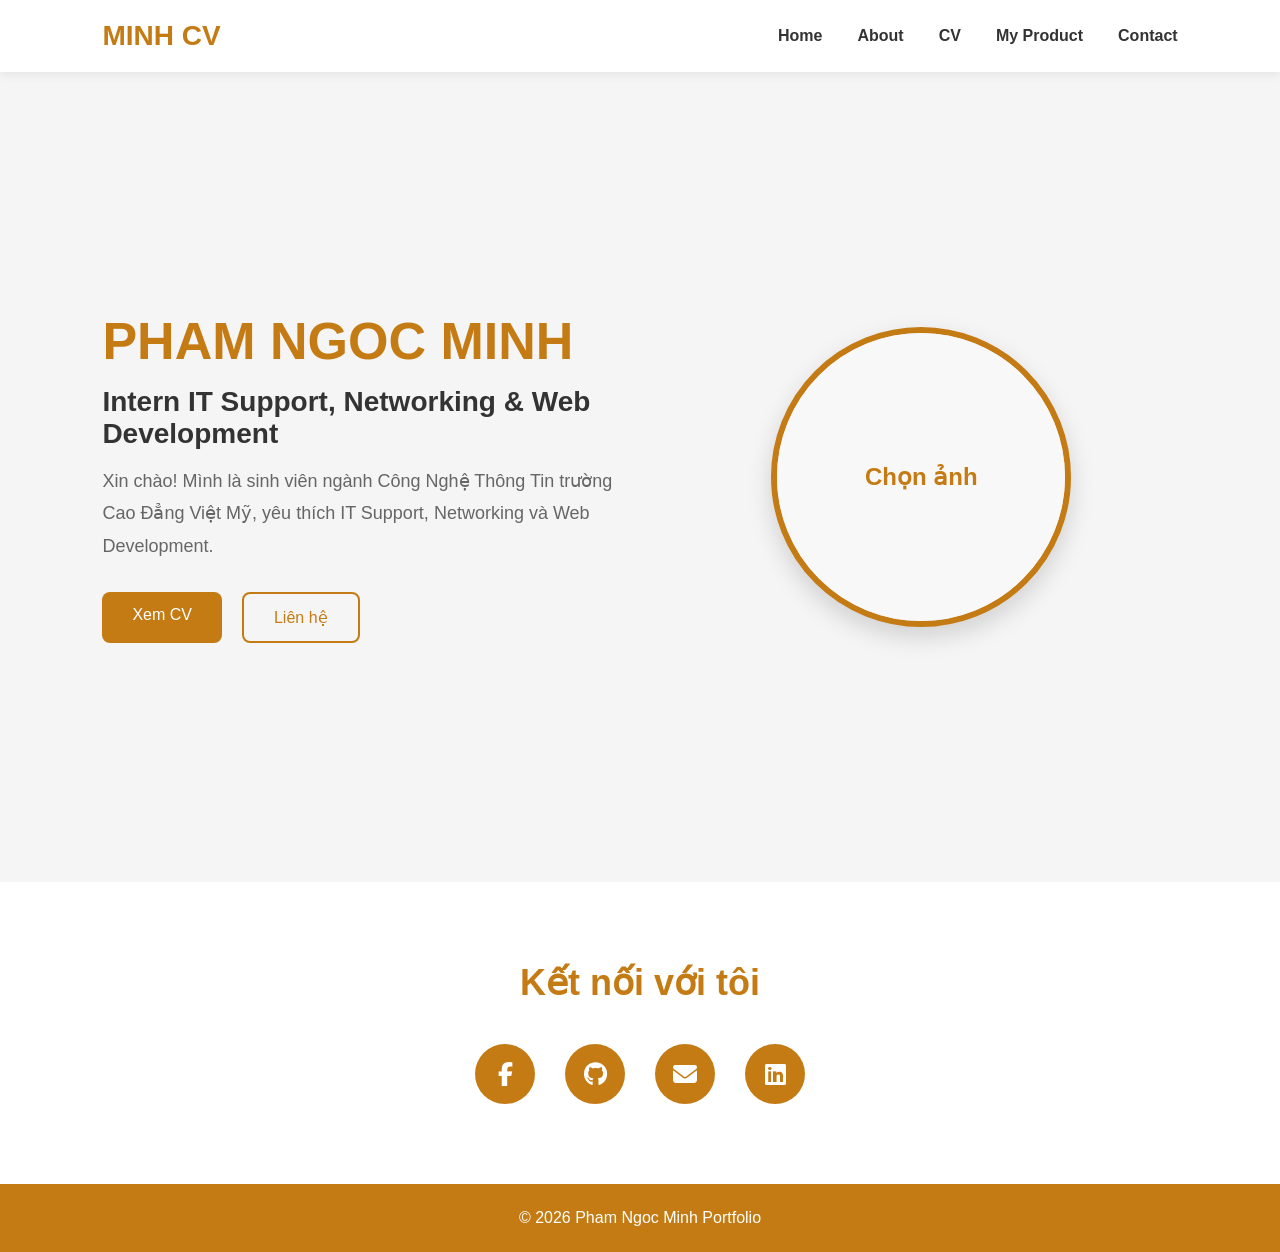
<file: Index.html>
<!DOCTYPE html>
<html lang="en">
<head>

    <meta charset="UTF-8">
    <meta name="viewport"
    content="width=device-width, initial-scale=1.0">

    <title>Portfolio - Pham Ngoc Minh</title>

    <link rel="stylesheet" href="style.css">

    <!-- Font Awesome -->
    <link rel="stylesheet"
    href="https://cdnjs.cloudflare.com/ajax/libs/font-awesome/6.5.1/css/all.min.css"/>

</head>

<body>

    <header class="header">

        <div class="logo">
            <h2>MINH CV</h2>
        </div>

        <nav class="navbar">

            <ul class="nav-links">

                <li>
                    <a href="index.html">
                        Home
                    </a>
                </li>

                <li>
                    <a href="pages/about.html">
                        About
                    </a>
                </li>

                <li>
                    <a href="pages/cv.html">
                        CV
                    </a>
                </li>

                <li>
                    <a href="pages/product.html">
                        My Product
                    </a>
                </li>

                <li>
                    <a href="pages/contact.html">
                        Contact
                    </a>
                </li>

            </ul>

        </nav>

        <div class="menu-btn">

            <i class="fa-solid fa-bars"></i>

        </div>

    </header>

    <section class="hero">

        <div class="hero-content">

            <!-- LEFT -->

            <div class="hero-text">

                <h1>
                    PHAM NGOC MINH
                </h1>

                <h3>
                    Intern IT Support, Networking & Web Development
                </h3>

                <p>

                    Xin chào! Mình là sinh viên ngành
                    Công Nghệ Thông Tin trường Cao Đẳng Việt Mỹ, yêu thích
                    IT Support, Networking và
                    Web Development.

                </p>

                <div class="hero-btns">

                    <a href="pages/cv.html"
                    class="btn">

                        Xem CV

                    </a>

                    <a href="pages/contact.html"
                    class="btn btn-outline">

                        Liên hệ

                    </a>

                </div>

            </div>

            <div class="hero-image">

             

                <input
                    type="file"
                    id="fileInput"
                    accept="image/*"
                    hidden
                >

                <div class="avatar-wrapper"
                id="avatarWrapper">

                    <img
                        id="preview"
                        alt="avatar"
                    >

                    <div
                    class="upload-overlay"
                    id="uploadOverlay">

                        <span>
                            Chọn ảnh
                        </span>

                    </div>

                </div>

            </div>

        </div>

    </section>

    <section class="social">

        <h2>Kết nối với tôi</h2>

        <div class="social-icons">

            <a href="https://facebook.com"
            target="_blank">

                <i class="fa-brands fa-facebook-f"></i>

            </a>

            <a href="https://github.com"
            target="_blank">

                <i class="fa-brands fa-github"></i>

            </a>

            <a href="mailto:email@gmail.com">

                <i class="fa-solid fa-envelope"></i>

            </a>

            <a href="https://linkedin.com"
            target="_blank">

                <i class="fa-brands fa-linkedin"></i>

            </a>

        </div>

    </section>

    <footer class="footer">

        <p>

            © 2026 Pham Ngoc Minh Portfolio

        </p>

    </footer>

    <script src="main.js"></script>

</body>
</html>
</file>
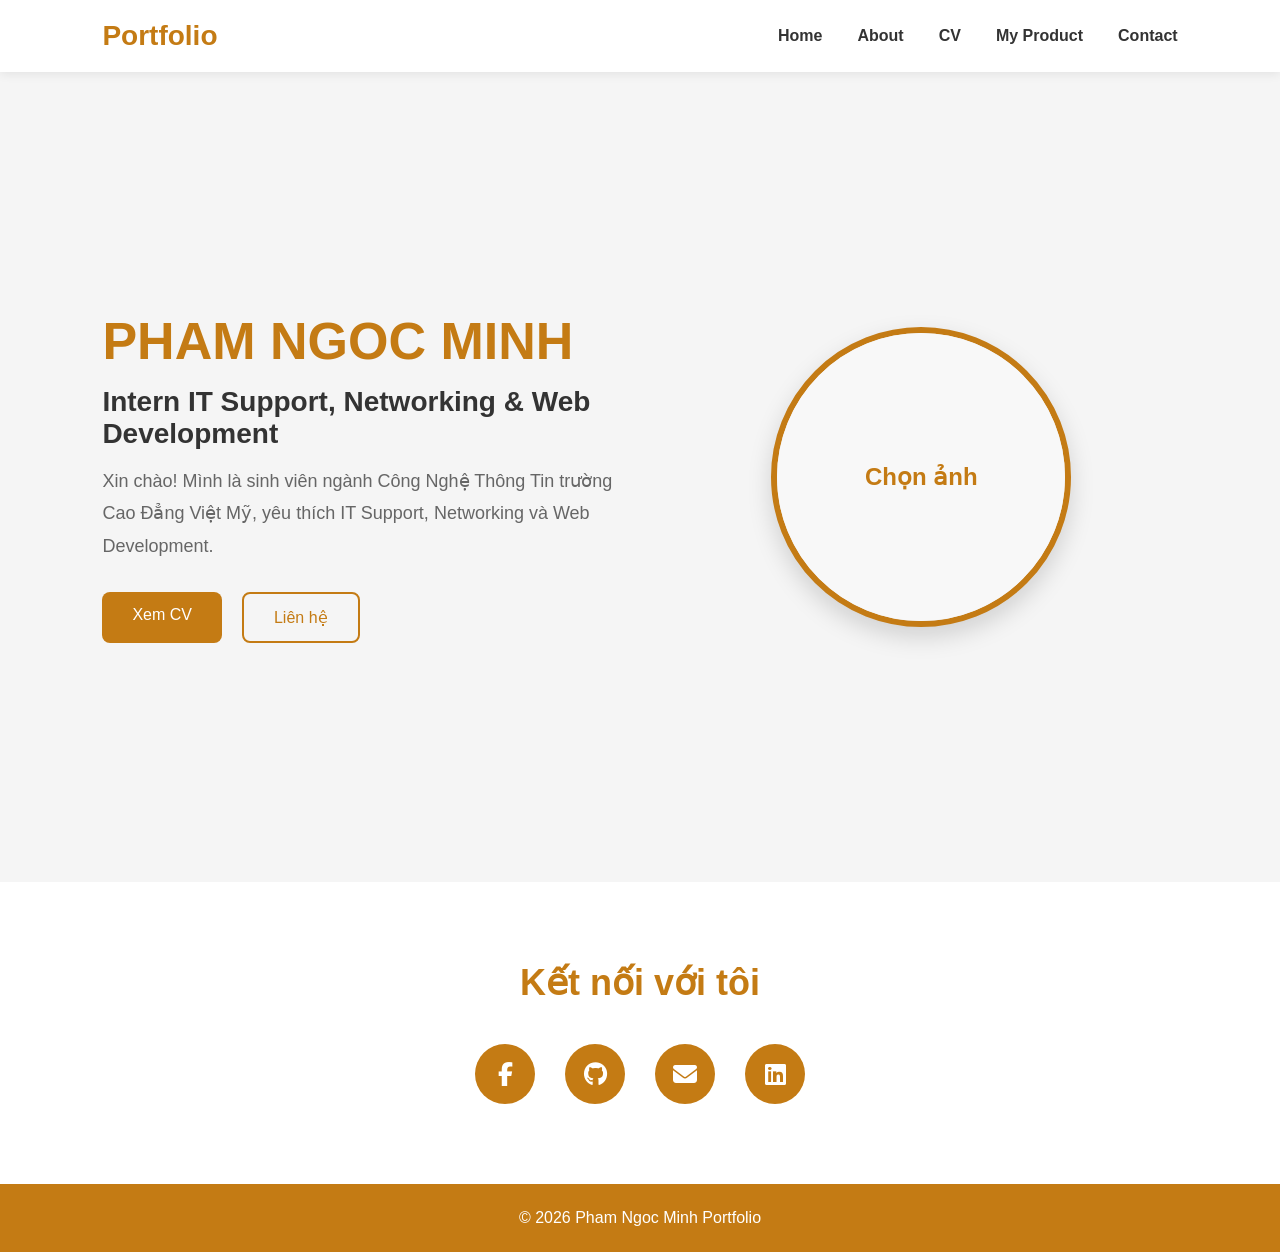
<file: index.html>
<!DOCTYPE html>
<html lang="en">
<head>

    <meta charset="UTF-8">
    <meta name="viewport"
    content="width=device-width, initial-scale=1.0">

    <title>Portfolio - Pham Ngoc Minh</title>

    <link rel="stylesheet" href="style.css">

    <!-- Font Awesome -->
    <link rel="stylesheet"
    href="https://cdnjs.cloudflare.com/ajax/libs/font-awesome/6.5.1/css/all.min.css"/>

</head>

<body>

    <header class="header">

        <div class="logo">
            <h2>Portfolio</h2>
        </div>

        <nav class="navbar">

            <ul class="nav-links">

                <li>
                    <a href="index.html">
                        Home
                    </a>
                </li>

                <li>
                    <a href="pages/about.html">
                        About
                    </a>
                </li>

                <li>
                    <a href="pages/cv.html">
                        CV
                    </a>
                </li>

                <li>
                    <a href="pages/product.html">
                        My Product
                    </a>
                </li>

                <li>
                    <a href="pages/contact.html">
                        Contact
                    </a>
                </li>

            </ul>

        </nav>

        <div class="menu-btn">

            <i class="fa-solid fa-bars"></i>

        </div>

    </header>

    <section class="hero">

        <div class="hero-content">

            <!-- LEFT -->

            <div class="hero-text">

                <h1>
                    PHAM NGOC MINH
                </h1>

                <h3>
                    Intern IT Support, Networking & Web Development
                </h3>

                <p>

                    Xin chào! Mình là sinh viên ngành
                    Công Nghệ Thông Tin trường Cao Đẳng Việt Mỹ, yêu thích
                    IT Support, Networking và
                    Web Development.

                </p>

                <div class="hero-btns">

                    <a href="pages/cv.html"
                    class="btn">

                        Xem CV

                    </a>

                    <a href="pages/contact.html"
                    class="btn btn-outline">

                        Liên hệ

                    </a>

                </div>

            </div>

            <div class="hero-image">

             

                <input
                    type="file"
                    id="fileInput"
                    accept="image/*"
                    hidden
                >

                <div class="avatar-wrapper"
                id="avatarWrapper">

                    <img
                        id="preview"
                        alt="avatar"
                    >

                    <div
                    class="upload-overlay"
                    id="uploadOverlay">

                        <span>
                            Chọn ảnh
                        </span>

                    </div>

                </div>

            </div>

        </div>

    </section>

    <section class="social">

        <h2>Kết nối với tôi</h2>

        <div class="social-icons">

            <a href="https://www.facebook.com/inu.ngocminh?locale=vi_VN"
            target="_blank">

                <i class="fa-brands fa-facebook-f"></i>

            </a>

            <a href="https://github.com/PhamNgocMinh2407"
            target="_blank">

                <i class="fa-brands fa-github"></i>

            </a>

            <a href="mailto:minh52410040@caodangvietmy.edu.vn">

                <i class="fa-solid fa-envelope"></i>

            </a>

            <a href="https://linkedin.com"
            target="_blank">

                <i class="fa-brands fa-linkedin"></i>

            </a>

        </div>

    </section>

    <footer class="footer">

        <p>

            © 2026 Pham Ngoc Minh Portfolio

        </p>

    </footer>

    <script src="main.js"></script>

</body>
</html>
</file>
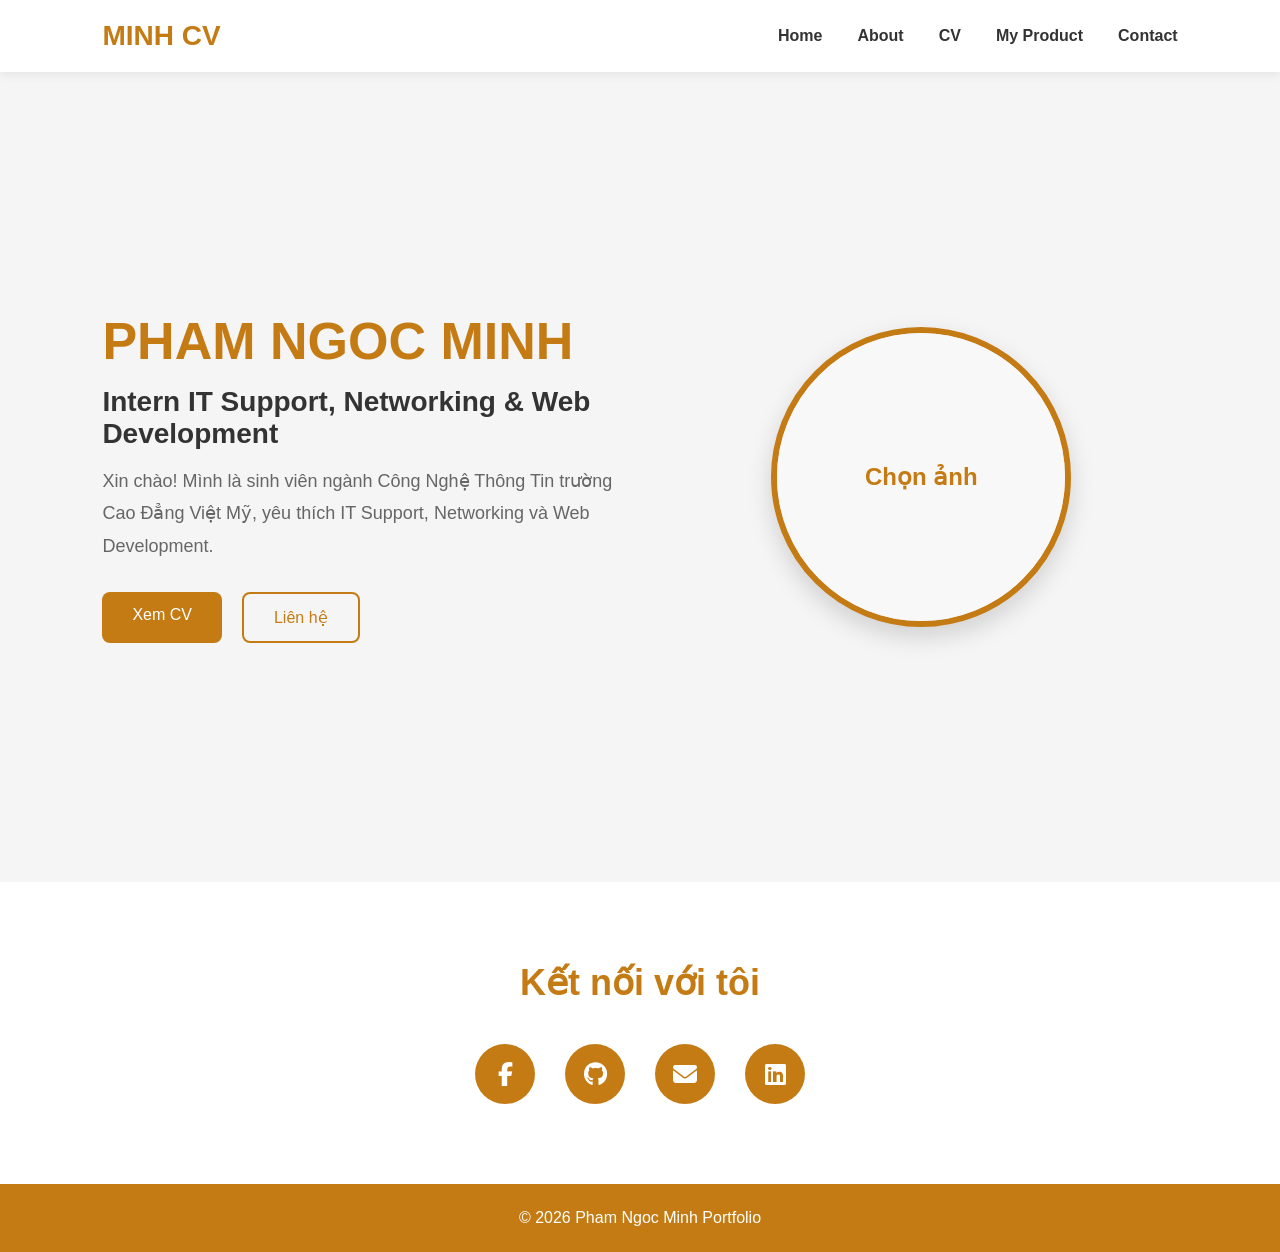
<file: home.html>
<!DOCTYPE html>
<html lang="en">
<head>

    <meta charset="UTF-8">
    <meta name="viewport"
    content="width=device-width, initial-scale=1.0">

    <title>Portfolio - Pham Ngoc Minh</title>

    <link rel="stylesheet" href="style.css">

    <!-- Font Awesome -->
    <link rel="stylesheet"
    href="https://cdnjs.cloudflare.com/ajax/libs/font-awesome/6.5.1/css/all.min.css"/>

</head>

<body>

    <header class="header">

        <div class="logo">
            <h2>MINH CV</h2>
        </div>

        <nav class="navbar">

            <ul class="nav-links">

                <li>
                    <a href="index.html">
                        Home
                    </a>
                </li>

                <li>
                    <a href="pages/about.html">
                        About
                    </a>
                </li>

                <li>
                    <a href="pages/cv.html">
                        CV
                    </a>
                </li>

                <li>
                    <a href="pages/product.html">
                        My Product
                    </a>
                </li>

                <li>
                    <a href="pages/contact.html">
                        Contact
                    </a>
                </li>

            </ul>

        </nav>

        <div class="menu-btn">

            <i class="fa-solid fa-bars"></i>

        </div>

    </header>

    <section class="hero">

        <div class="hero-content">

            <!-- LEFT -->

            <div class="hero-text">

                <h1>
                    PHAM NGOC MINH
                </h1>

                <h3>
                    Intern IT Support, Networking & Web Development
                </h3>

                <p>

                    Xin chào! Mình là sinh viên ngành
                    Công Nghệ Thông Tin trường Cao Đẳng Việt Mỹ, yêu thích
                    IT Support, Networking và
                    Web Development.

                </p>

                <div class="hero-btns">

                    <a href="pages/cv.html"
                    class="btn">

                        Xem CV

                    </a>

                    <a href="pages/contact.html"
                    class="btn btn-outline">

                        Liên hệ

                    </a>

                </div>

            </div>

            <div class="hero-image">

             

                <input
                    type="file"
                    id="fileInput"
                    accept="image/*"
                    hidden
                >

                <div class="avatar-wrapper"
                id="avatarWrapper">

                    <img
                        id="preview"
                        alt="avatar"
                    >

                    <div
                    class="upload-overlay"
                    id="uploadOverlay">

                        <span>
                            Chọn ảnh
                        </span>

                    </div>

                </div>

            </div>

        </div>

    </section>

    <section class="social">

        <h2>Kết nối với tôi</h2>

        <div class="social-icons">

            <a href="https://facebook.com"
            target="_blank">

                <i class="fa-brands fa-facebook-f"></i>

            </a>

            <a href="https://github.com"
            target="_blank">

                <i class="fa-brands fa-github"></i>

            </a>

            <a href="mailto:email@gmail.com">

                <i class="fa-solid fa-envelope"></i>

            </a>

            <a href="https://linkedin.com"
            target="_blank">

                <i class="fa-brands fa-linkedin"></i>

            </a>

        </div>

    </section>

    <footer class="footer">

        <p>

            © 2026 Pham Ngoc Minh Portfolio

        </p>

    </footer>

    <script src="main.js"></script>

</body>
</html>
</file>
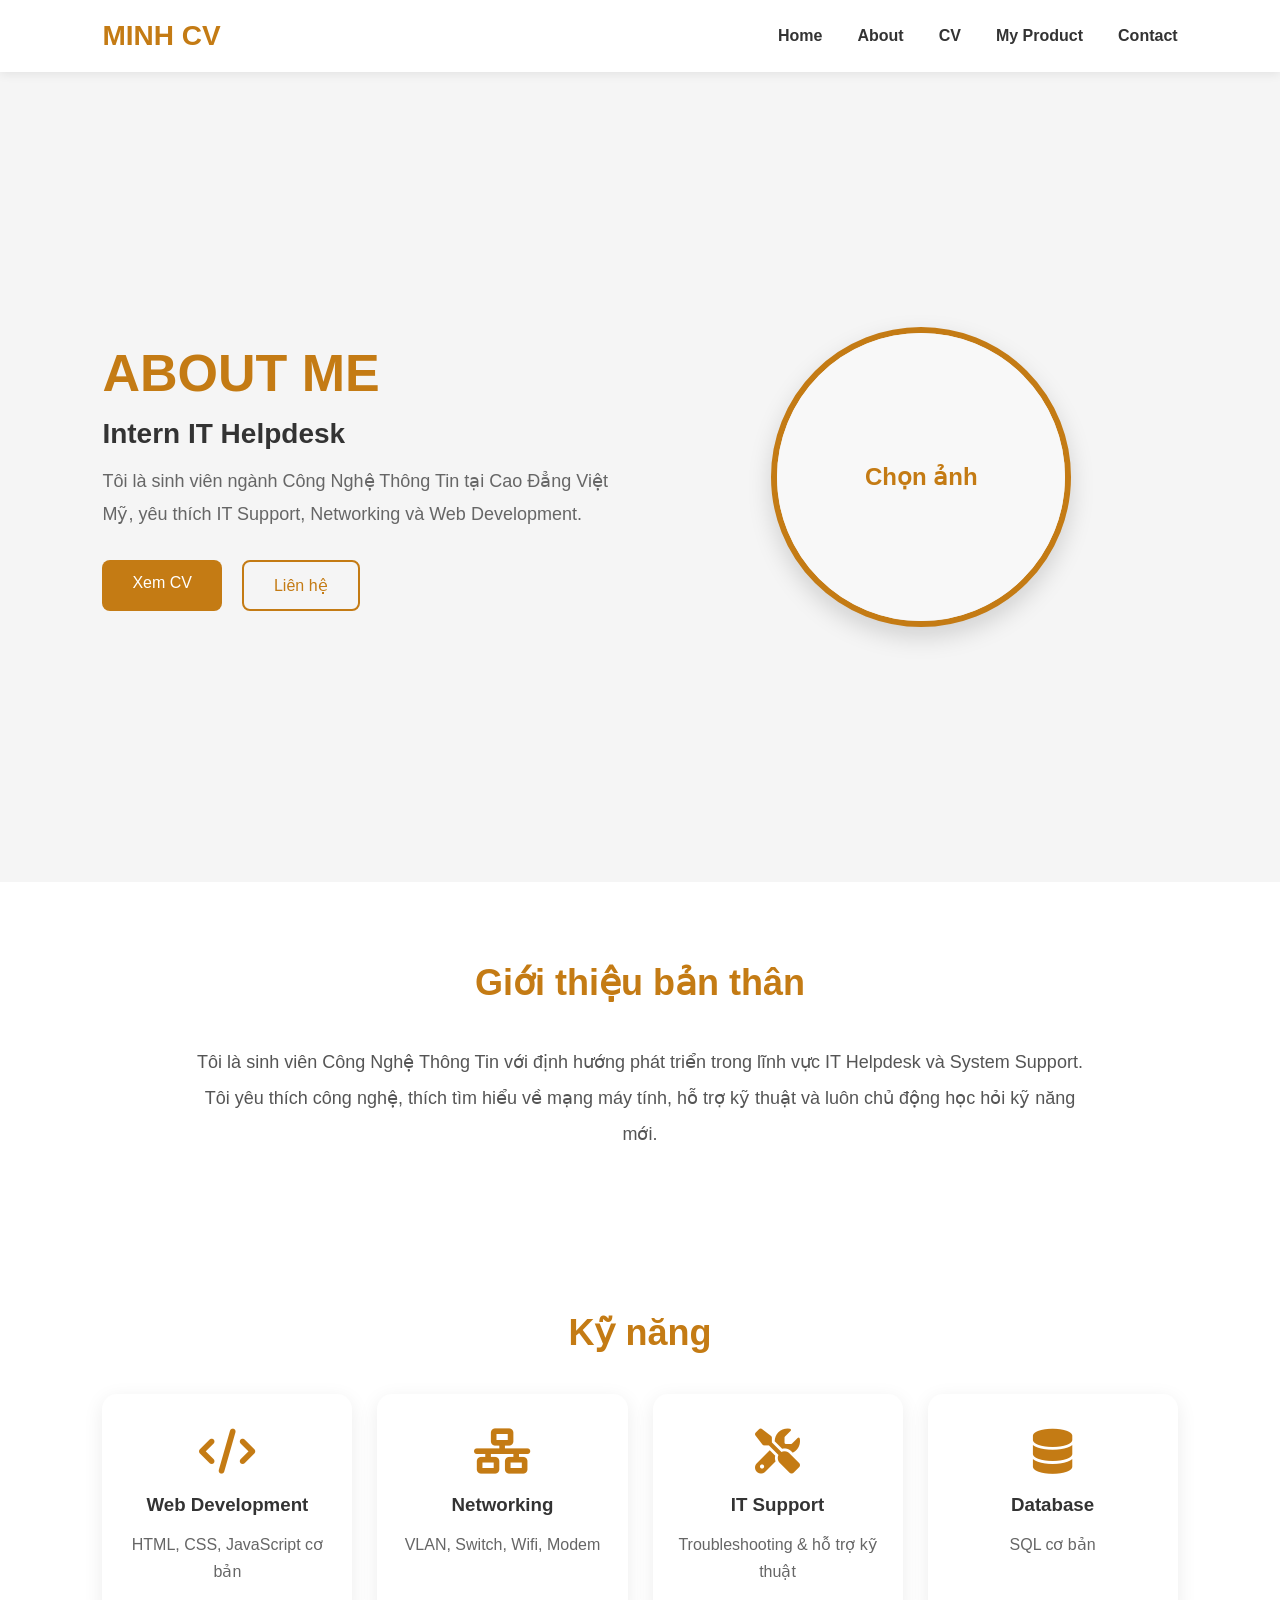
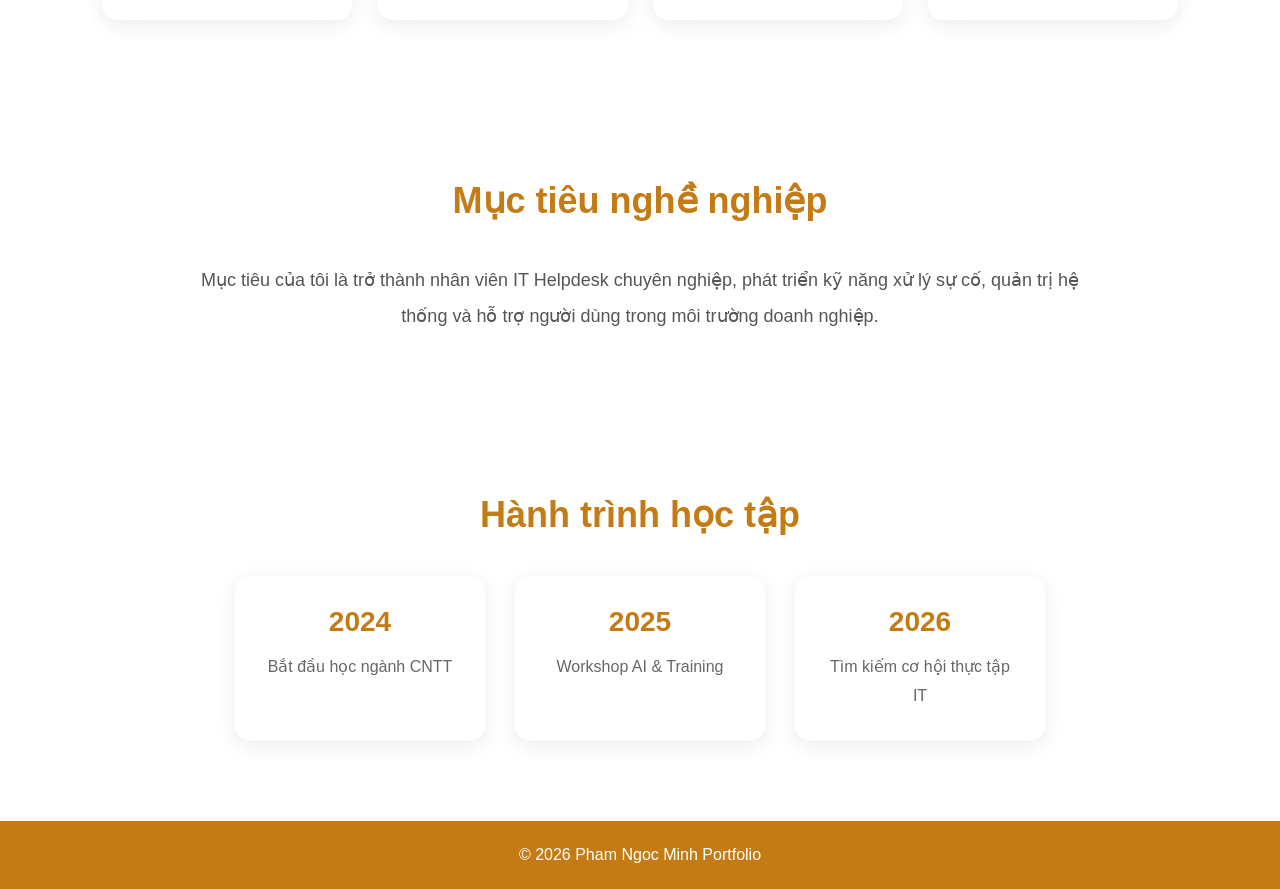
<file: pages/about.html>
<!DOCTYPE html>
<html lang="en">
<head>

    <meta charset="UTF-8">

    <meta name="viewport"
    content="width=device-width, initial-scale=1.0">

    <title>About Me</title>

    <link rel="stylesheet"
    href="../style.css">

    <link rel="stylesheet"
    href="https://cdnjs.cloudflare.com/ajax/libs/font-awesome/6.5.1/css/all.min.css"/>

</head>

<body>


<header class="header">

    <div class="logo">

        <h2>MINH CV</h2>

    </div>

    <nav class="navbar">

        <ul class="nav-links">

            <li>
                <a href="../index.html">
                    Home
                </a>
            </li>

            <li>
                <a href="about.html">
                    About
                </a>
            </li>

            <li>
                <a href="cv.html">
                    CV
                </a>
            </li>

            <li>
                <a href="product.html">
                    My Product
                </a>
            </li>

            <li>
                <a href="contact.html">
                    Contact
                </a>
            </li>

        </ul>

    </nav>

    <div class="menu-btn">

        <i class="fa-solid fa-bars"></i>

    </div>

</header>

<section class="hero">

    <div class="hero-content">
     

        <div class="hero-text">

            <h1>
                ABOUT ME
            </h1>

            <h3>
                Intern IT Helpdesk
            </h3>

            <p>

                Tôi là sinh viên ngành Công Nghệ
                Thông Tin tại Cao Đẳng Việt Mỹ,
                yêu thích IT Support, Networking
                và Web Development.

            </p>

            <div class="hero-btns">

                <a href="cv.html"
                class="btn">

                    Xem CV

                </a>

                <a href="contact.html"
                class="btn btn-outline">

                    Liên hệ

                </a>

            </div>

        </div>

        <div class="hero-image">

            <input
                type="file"
                id="fileInput"
                accept="image/*"
                hidden
            >

            <div
                class="avatar-wrapper"
                id="avatarWrapper">

                <img
                    id="preview"
                    alt="avatar"
                >

                <div
                    class="upload-overlay">

                    <span>
                        Chọn ảnh
                    </span>

                </div>

            </div>

        </div>

    </div>

</section>

<section class="social">

    <h2>Giới thiệu bản thân</h2>

    <p
    style="
    max-width:900px;
    margin:auto;
    line-height:2;
    font-size:18px;
    color:#555;
    ">

        Tôi là sinh viên Công Nghệ Thông Tin
        với định hướng phát triển trong lĩnh vực
        IT Helpdesk và System Support.

        Tôi yêu thích công nghệ, thích tìm hiểu
        về mạng máy tính, hỗ trợ kỹ thuật và
        luôn chủ động học hỏi kỹ năng mới.

    </p>

</section>


<section class="social">

    <h2>Kỹ năng</h2>

    <div class="about-box">

        <!-- CARD -->

        <div class="about-card">

            <i class="fa-solid fa-code"></i>

            <h3>Web Development</h3>

            <p>
                HTML, CSS, JavaScript cơ bản
            </p>

        </div>

        <div class="about-card">

            <i class="fa-solid fa-network-wired"></i>

            <h3>Networking</h3>

            <p>
                VLAN, Switch, Wifi, Modem
            </p>

        </div>

        <div class="about-card">

            <i class="fa-solid fa-screwdriver-wrench"></i>

            <h3>IT Support</h3>

            <p>
                Troubleshooting & hỗ trợ kỹ thuật
            </p>

        </div>

        <!-- CARD -->

        <div class="about-card">

            <i class="fa-solid fa-database"></i>

            <h3>Database</h3>

            <p>
                SQL cơ bản
            </p>

        </div>

    </div>

</section>

<section class="social">

    <h2>Mục tiêu nghề nghiệp</h2>

    <p
    style="
    max-width:900px;
    margin:auto;
    line-height:2;
    font-size:18px;
    color:#555;
    ">

        Mục tiêu của tôi là trở thành nhân viên
        IT Helpdesk chuyên nghiệp, phát triển
        kỹ năng xử lý sự cố, quản trị hệ thống
        và hỗ trợ người dùng trong môi trường
        doanh nghiệp.

    </p>

</section>

<section class="social">

    <h2>Hành trình học tập</h2>

    <div class="timeline">

        <!-- ITEM -->

        <div class="timeline-item">

            <h3>2024</h3>

            <p>
                Bắt đầu học ngành CNTT
            </p>

        </div>

        <!-- ITEM -->

        <div class="timeline-item">

            <h3>2025</h3>

            <p>
                Workshop AI & Training
            </p>

        </div>

        <!-- ITEM -->

        <div class="timeline-item">

            <h3>2026</h3>

            <p>
                Tìm kiếm cơ hội thực tập IT
            </p>

        </div>

    </div>

</section>


<footer class="footer">

    <p>

        © 2026 Pham Ngoc Minh Portfolio

    </p>

</footer>

<script src="../main.js"></script>

</body>
</html>
</file>
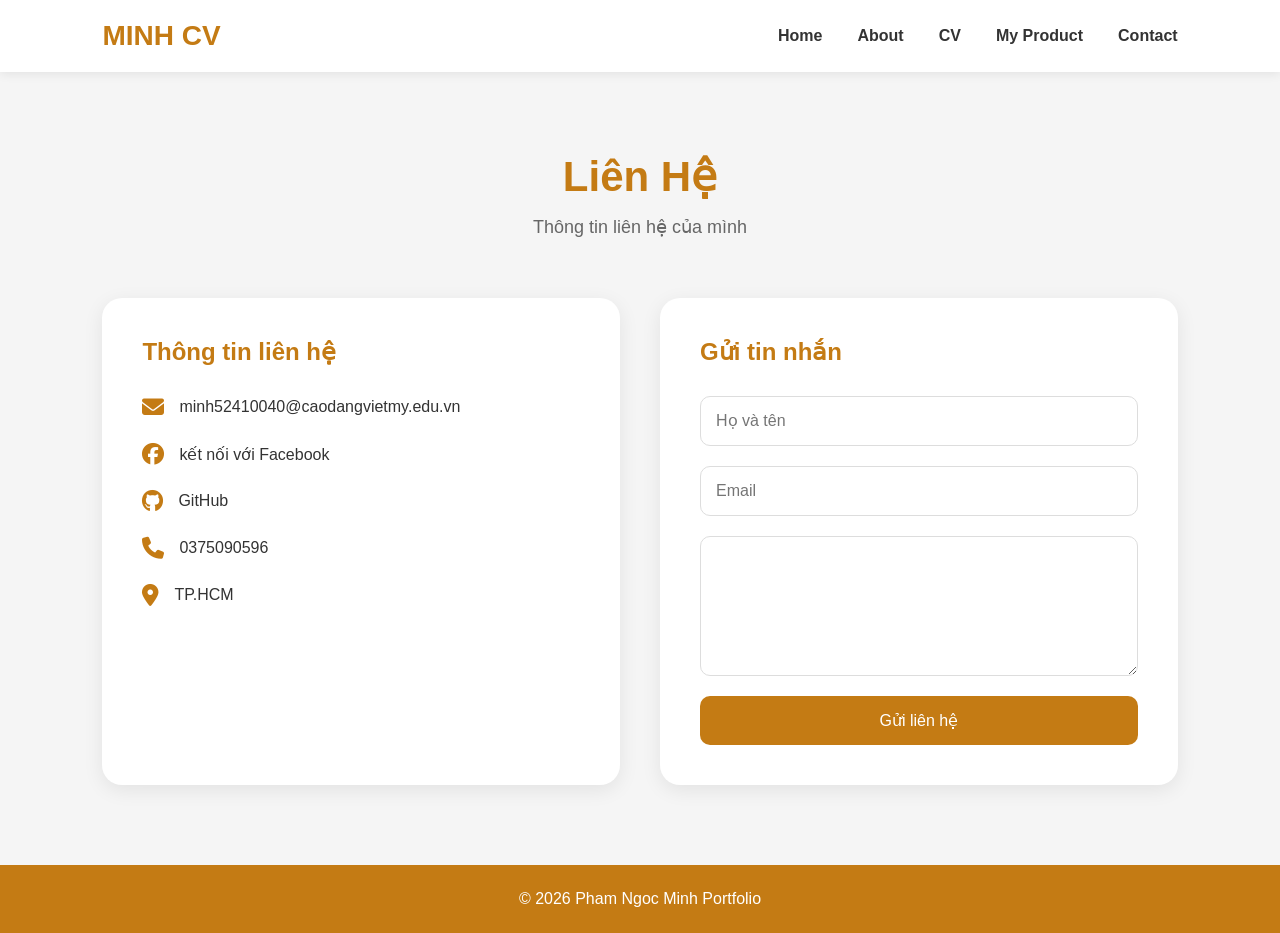
<file: pages/contact.html>
<!DOCTYPE html>
<html lang="en">
<head>

    <meta charset="UTF-8">

    <meta name="viewport"
    content="width=device-width, initial-scale=1.0">

    <title>Contact</title>

    <link rel="stylesheet"
    href="../style.css">

    <link rel="stylesheet"
    href="https://cdnjs.cloudflare.com/ajax/libs/font-awesome/6.5.1/css/all.min.css"/>

</head>

<body>

<!-- ===== HEADER ===== -->

<header class="header">

    <div class="logo">

        <h2>MINH CV</h2>

    </div>

    <nav class="navbar">

        <ul class="nav-links">

            <li>
                <a href="../index.html">
                    Home
                </a>
            </li>

            <li>
                <a href="about.html">
                    About
                </a>
            </li>

            <li>
                <a href="cv.html">
                    CV
                </a>
            </li>

            <li>
                <a href="product.html">
                    My Product
                </a>
            </li>

            <li>
                <a href="contact.html">
                    Contact
                </a>
            </li>

        </ul>

    </nav>

    <div class="menu-btn">

        <i class="fa-solid fa-bars"></i>

    </div>

</header>

<!-- ===== CONTACT ===== -->

<section class="contact-section">

    <div class="section-title">

        <h1>Liên Hệ</h1>

        <p>
            Thông tin liên hệ của mình
        </p>

    </div>

    <div class="contact-container">

        <!-- LEFT -->

        <div class="contact-info">

            <h2>Thông tin liên hệ</h2>

            <div class="contact-item">

                <i class="fa-solid fa-envelope"></i>

                <a
                href="mailto:minh52410040@caodangvietmy.edu.vn">

                    minh52410040@caodangvietmy.edu.vn

                </a>

            </div>

            <div class="contact-item">

                <i class="fa-brands fa-facebook"></i>

                <a
                href="https://www.facebook.com/"
                target="_blank">

                    kết nối với Facebook

                </a>

            </div>

            <div class="contact-item">

                <i class="fa-brands fa-github"></i>

                <a
                href="https://github.com/PhamNgocMinh2407"
                target="_blank">

                    GitHub

                </a>

            </div>

            <div class="contact-item">

                <i class="fa-solid fa-phone"></i>

                <span>
                    0375090596
                </span>

            </div>

            <div class="contact-item">

                <i class="fa-solid fa-location-dot"></i>

                <span>
                    TP.HCM
                </span>

            </div>

        </div>

        <div class="contact-form">

            <h2>Gửi tin nhắn</h2>

            <form>

                <input
                type="text"
                placeholder="Họ và tên">

                <input
                type="email"
                placeholder="Email">

                <textarea
                rows="6"
                placeholder="Nội dung">
                </textarea>

                <button type="submit">

                    Gửi liên hệ

                </button>

            </form>

        </div>

    </div>

</section>

<!-- ===== FOOTER ===== -->

<footer class="footer">

    <p>

        © 2026 Pham Ngoc Minh Portfolio

    </p>

</footer>

<script src="../main.js"></script>

</body>
</html>
</file>
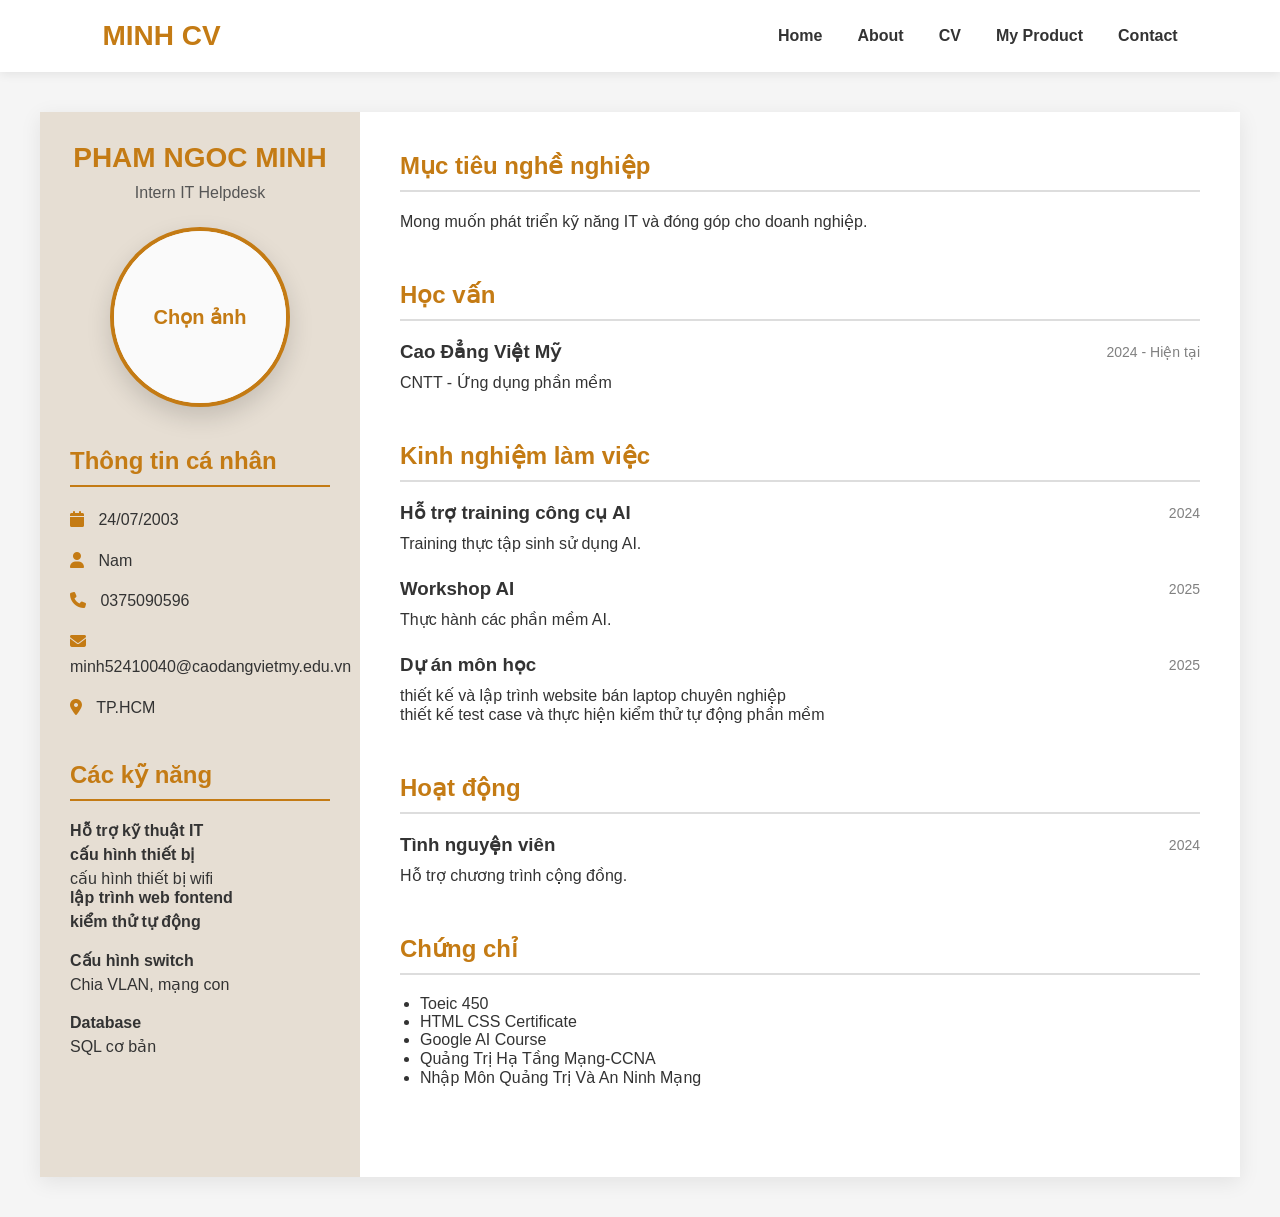
<file: pages/cv.html>
<!DOCTYPE html>
<html lang="en">
<head>

  <meta charset="UTF-8">
  <meta name="viewport" content="width=device-width, initial-scale=1.0">

  <title>My CV</title>

  <link rel="stylesheet" href="../style.css">
<link rel="stylesheet" href="../cv.css">

  <link rel="stylesheet"
  href="https://cdnjs.cloudflare.com/ajax/libs/font-awesome/6.5.1/css/all.min.css"/>

</head>

<body>

<header class="header">

    <div class="logo">
        <h2>MINH CV</h2>
    </div>

    <nav class="navbar">

        <ul class="nav-links">

            <li>
                <a href="../index.html">
                    Home
                </a>
            </li>

            <li>
                <a href="about.html">
                    About
                </a>
            </li>

            <li>
                <a href="cv.html">
                    CV
                </a>
            </li>

            <li>
                <a href="product.html">
                    My Product
                </a>
            </li>

            <li>
                <a href="contact.html">
                    Contact
                </a>
            </li>

        </ul>

    </nav>

</header>


<div class="container">

  <aside class="sidebar">

    <div class="profile">

      <h1>PHAM NGOC MINH</h1>

      <p>Intern IT Helpdesk</p>

      <div class="upload-box">

        <input
          type="file"
          id="fileInput"
          accept="image/*"
          hidden
        >

        <div
          class="avatar-wrapper"
          id="avatarWrapper">

          <img
            id="preview"
            alt="avatar"
          >

          <div
            class="upload-overlay">

            <span>
              Chọn ảnh
            </span>

          </div>

        </div>

      </div>

    </div>

    <div class="section">

      <h2>Thông tin cá nhân</h2>

      <ul>

        <li>
          <i class="fa-solid fa-calendar"></i>
          24/07/2003
        </li>

        <li>
          <i class="fa-solid fa-user"></i>
          Nam
        </li>

        <li>
          <i class="fa-solid fa-phone"></i>
          0375090596
        </li>

        <li>
          <i class="fa-solid fa-envelope"></i>
          minh52410040@caodangvietmy.edu.vn
        </li>

        <li>
          <i class="fa-solid fa-location-dot"></i>
          TP.HCM
        </li>

      </ul>

    </div>

    <div class="section">

      <h2>Các kỹ năng</h2>

      <div class="skill">

        <h4>
          Hỗ trợ kỹ thuật IT
        </h4>
        <h4> 
          cấu hình thiết bị      
        </h4>
        <p> cấu hình thiết bị wifi </p>
        <h4> 
          lập trình web fontend
        </h4>
        <h4> 
          kiểm thử tự động 
        </h4>
      </div>

      <div class="skill">

        <h4>Cấu hình switch</h4>

        <p>Chia VLAN, mạng con</p>

      </div>

      <div class="skill">

        <h4>Database</h4>

        <p>SQL cơ bản</p>

      </div>

    </div>

  </aside>

  <main class="content">

    <section>

      <h2>Mục tiêu nghề nghiệp</h2>

      <p>
        Mong muốn phát triển kỹ năng IT và đóng góp
        cho doanh nghiệp.
      </p>

    </section>

    <section>

      <h2>Học vấn</h2>

      <div class="item">

        <div class="item-header">

          <h3>Cao Đẳng Việt Mỹ</h3>

          <span>2024 - Hiện tại</span>

        </div>

        <p>CNTT - Ứng dụng phần mềm</p>

      </div>

    </section>

    <section>

      <h2>Kinh nghiệm làm việc</h2>

      <div class="item">

        <div class="item-header">

          <h3>Hỗ trợ training công cụ AI</h3>

          <span>2024</span>

        </div>

        <p>Training thực tập sinh sử dụng AI.</p>

      </div>
      
        

      <div class="item">

        <div class="item-header">

          <h3>Workshop AI</h3>

          <span>2025</span>

        </div>

        <p>Thực hành các phần mềm AI.</p>

      </div>
      <div class="item">
        <div class="item-header">
          <h3> Dự án môn học </h3>
          <span>2025</span>
        </div>

        <p>thiết kế và lập trình website bán laptop chuyên nghiệp </p>   
        <p>thiết kế test case và thực hiện kiểm thử tự động phần mềm  </p>  

      </div>


    </section>

    <section>

      <h2>Hoạt động</h2>

      <div class="item">

        <div class="item-header">

          <h3>Tình nguyện viên</h3>

          <span>2024</span>

        </div>

        <p>Hỗ trợ chương trình cộng đồng.</p>

      </div>

    </section>

    <section>

      <h2>Chứng chỉ</h2>

      <ul class="certificate">

        <li>Toeic 450</li>
        <li>HTML CSS Certificate</li>
        <li>Google AI Course</li>
        <li>Quảng Trị Hạ Tầng Mạng-CCNA</li>
        <li> Nhập Môn Quảng Trị Và An Ninh Mạng </li>

      </ul>

    </section>

  </main>

</div>

<script src="../main.js"></script>

</body>
</html>
</file>
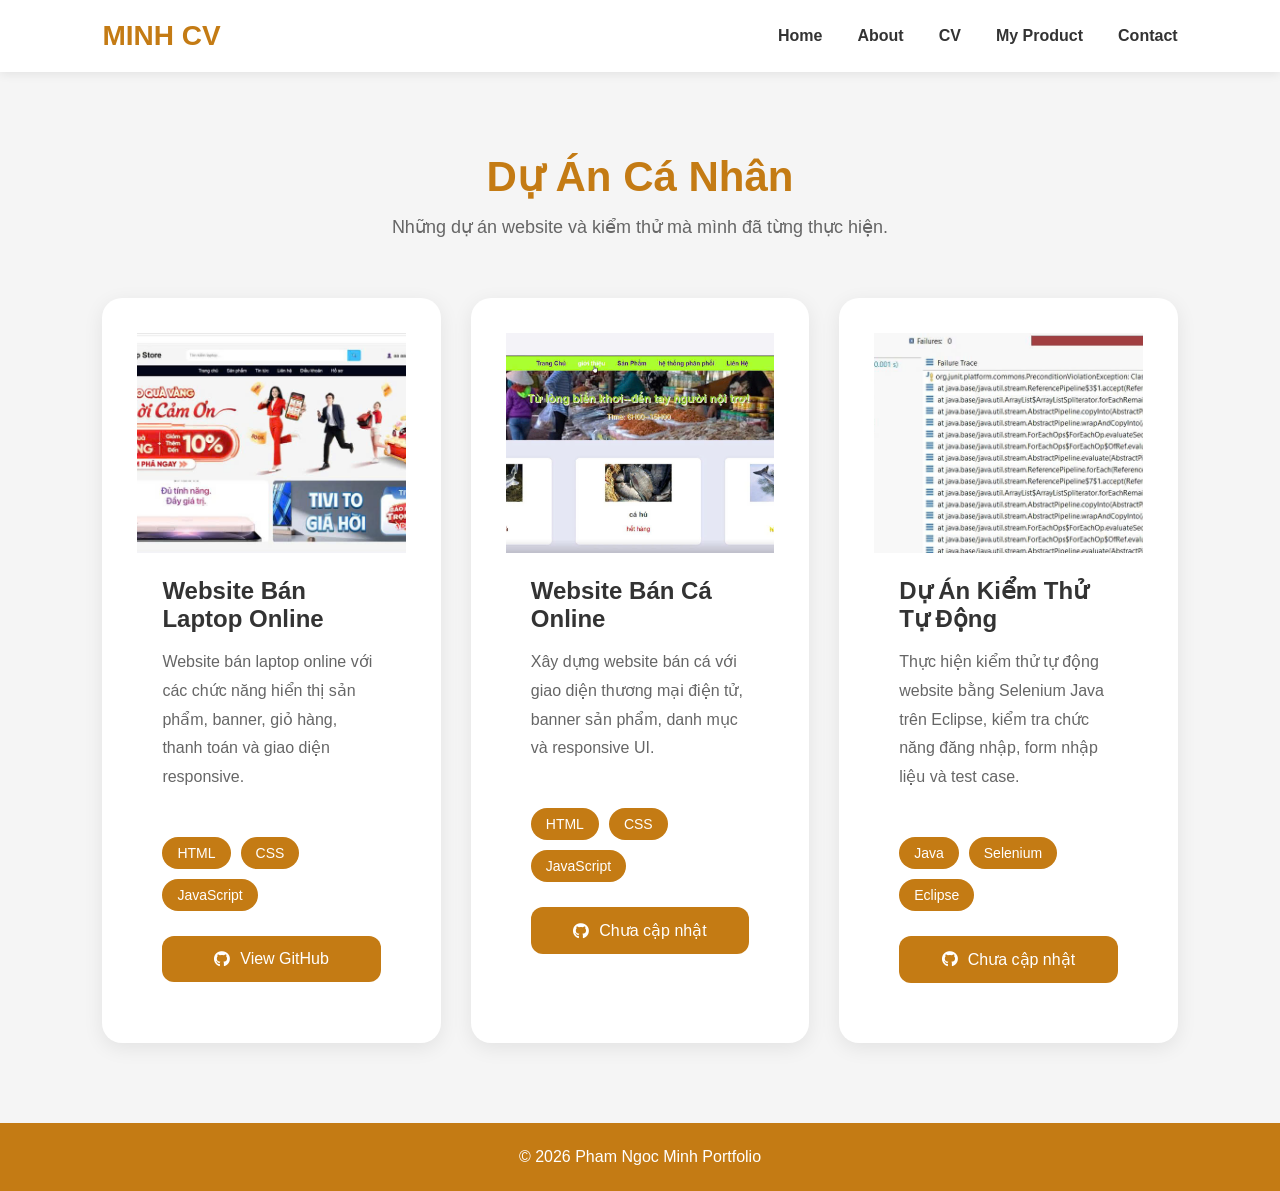
<file: pages/product.html>
<!DOCTYPE html>
<html lang="en">
<head>

    <meta charset="UTF-8">

    <meta name="viewport"
    content="width=device-width, initial-scale=1.0">

    <title>My Product</title>

    <link rel="stylesheet"
    href="../style.css">

    <link rel="stylesheet"
    href="https://cdnjs.cloudflare.com/ajax/libs/font-awesome/6.5.1/css/all.min.css"/>

</head>

<body>

<!-- ===== HEADER ===== -->

<header class="header">

    <div class="logo">

        <h2>MINH CV</h2>

    </div>

    <nav class="navbar">

        <ul class="nav-links">

            <li>
                <a href="../index.html">
                    Home
                </a>
            </li>

            <li>
                <a href="about.html">
                    About
                </a>
            </li>

            <li>
                <a href="cv.html">
                    CV
                </a>
            </li>

            <li>
                <a href="product.html">
                    My Product
                </a>
            </li>

            <li>
                <a href="contact.html">
                    Contact
                </a>
            </li>

        </ul>

    </nav>

    <div class="menu-btn">

        <i class="fa-solid fa-bars"></i>

    </div>

</header>

<!-- ===== PRODUCT ===== -->

<section class="product-section">

    <div class="section-title">

        <h1>
            Dự Án Cá Nhân
        </h1>

        <p>

            Những dự án website và kiểm thử
            mà mình đã từng thực hiện.

        </p>

    </div>

    <!-- PROJECT GRID -->

    <div class="project-grid">

        <!-- ===== PROJECT 1 ===== -->

        <div class="project-card">

            <img
            src="../images/z7699184919543_f6e8c4254c0b75f49a72af077e55cb6d.jpg"
            alt="Laptop Website"
            class="project-img">

            <h2>
                Website Bán Laptop Online
            </h2>

            <p>

                Website bán laptop online
                với các chức năng hiển thị
                sản phẩm, banner, giỏ hàng,
                thanh toán và giao diện
                responsive.

            </p>

            <div class="tech-stack">

                <span>HTML</span>
                <span>CSS</span>
                <span>JavaScript</span>

            </div>

            <a
            href="https://github.com/PhamNgocMinh2407/DuAnMau_KTM"
            target="_blank"
            class="github-btn">

                <i class="fa-brands fa-github"></i>

                View GitHub

            </a>

        </div>

        <!-- ===== PROJECT 2 ===== -->

        <div class="project-card">

            <img
            src="../images/banca.jpg"
            alt="Fish Website"
            class="project-img">

            <h2>
                Website Bán Cá Online
            </h2>

            <p>

                Xây dựng website bán cá
                với giao diện thương mại
                điện tử, banner sản phẩm,
                danh mục và responsive UI.

            </p>

            <div class="tech-stack">

                <span>HTML</span>
                <span>CSS</span>
                <span>JavaScript</span>

            </div>

            <a
            href="#"
            class="github-btn">

                <i class="fa-brands fa-github"></i>

                Chưa cập nhật

            </a>

        </div>

        <!-- ===== PROJECT 3 ===== -->

        <div class="project-card">

            <img
            src="../images/autotest.jpg"
            alt="Automation Testing"
            class="project-img">

            <h2>
                Dự Án Kiểm Thử Tự Động
            </h2>

            <p>

                Thực hiện kiểm thử tự động
                website bằng Selenium Java
                trên Eclipse, kiểm tra
                chức năng đăng nhập,
                form nhập liệu và test case.

            </p>

            <div class="tech-stack">

                <span>Java</span>
                <span>Selenium</span>
                <span>Eclipse</span>

            </div>

            <a
            href="#"
            class="github-btn">

                <i class="fa-brands fa-github"></i>

                Chưa cập nhật

            </a>

        </div>

    </div>

</section>

<!-- ===== FOOTER ===== -->

<footer class="footer">

    <p>

        © 2026 Pham Ngoc Minh Portfolio

    </p>

</footer>

<script src="../main.js"></script>

</body>
</html>
</file>
<file: style.css>
*{
    margin:0;
    padding:0;
    box-sizing:border-box;
    font-family:Arial, sans-serif;
}

body{
    background:#f5f5f5;
    color:#333;
}

.header{
    width:100%;
    background:#fff;
    display:flex;
    justify-content:space-between;
    align-items:center;
    padding:20px 8%;
    box-shadow:0 2px 10px rgba(0,0,0,0.08);
    position:sticky;
    top:0;
    z-index:1000;
}

.logo h2{
    color:#c47b14;
    font-size:28px;
}


.nav-links{
    display:flex;
    list-style:none;
    gap:35px;
}

.nav-links a{
    text-decoration:none;
    color:#333;
    font-weight:600;
    transition:.3s;
}

.nav-links a:hover{
    color:#c47b14;
}
.menu-btn{
    display:none;
    font-size:28px;
    cursor:pointer;
}

.hero{
    min-height:90vh;
    display:flex;
    align-items:center;
    padding:60px 8%;
}

.hero-content{
    width:100%;
    display:grid;
    grid-template-columns:1fr 1fr;
    align-items:center;
    gap:50px;
}

.hero-text h1{
    font-size:52px;
    color:#c47b14;
}

.hero-text h3{
    margin:15px 0;
    font-size:28px;
}

.hero-text p{
    font-size:18px;
    line-height:1.8;
    color:#666;
}

.hero-btns{
    margin-top:30px;
    display:flex;
    gap:20px;
}

.btn{
    text-decoration:none;
    background:#c47b14;
    color:white;
    padding:14px 30px;
    border-radius:8px;
    transition:.3s;
}

.btn:hover{
    opacity:.9;
}

.btn-outline{
    background:transparent;
    border:2px solid #c47b14;
    color:#c47b14;
}

.btn-outline:hover{
    background:#c47b14;
    color:white;
}

.hero-image{
    display:flex;
    justify-content:center;
}

.avatar-wrapper{
    width:300px;
    height:300px;
    border-radius:50%;
    overflow:hidden;
    position:relative;
    border:6px solid #c47b14;
    background:#ececec;
    cursor:pointer;
    box-shadow:0 10px 25px rgba(0,0,0,0.15);
}

#preview{
    width:100%;
    height:100%;
    object-fit:cover;
    display:none;
}

.upload-overlay{
    position:absolute;
    inset:0;
    display:flex;
    justify-content:center;
    align-items:center;
    background:#f8f8f8;
    color:#c47b14;
    font-size:24px;
    font-weight:bold;
    transition:.3s;
}


.avatar-wrapper.has-image .upload-overlay{
    opacity:0;
    background:rgba(0,0,0,.45);
    color:white;
}

.avatar-wrapper.has-image:hover .upload-overlay{
    opacity:1;
}


.social{
    text-align:center;
    padding:80px 8%;
    background:#fff;
}

.social h2{
    color:#c47b14;
    margin-bottom:40px;
    font-size:36px;
}

.social-icons{
    display:flex;
    justify-content:center;
    gap:30px;
}

.social-icons a{
    width:60px;
    height:60px;
    background:#c47b14;
    color:white;
    border-radius:50%;
    display:flex;
    justify-content:center;
    align-items:center;
    text-decoration:none;
    font-size:24px;
    transition:.3s;
}

.social-icons a:hover{
    transform:translateY(-5px);
}

.footer{
    background:#c47b14;
    color:white;
    text-align:center;
    padding:25px;
}

@media(max-width:768px){

    .menu-btn{
        display:block;
    }

    .nav-links{
        position:absolute;
        top:80px;
        right:-100%;
        width:250px;
        background:white;
        flex-direction:column;
        padding:30px;
        transition:.3s;
        box-shadow:0 8px 20px rgba(0,0,0,.1);
    }

    .nav-links.active{
        right:20px;
    }

    .hero-content{
        grid-template-columns:1fr;
        text-align:center;
    }

    .hero-text h1{
        font-size:38px;
    }

    .hero-text h3{
        font-size:22px;
    }

    .hero-btns{
        justify-content:center;
    }

    .avatar-wrapper{
        width:230px;
        height:230px;
    }
}
.about-box{
    display:grid;
    grid-template-columns:
    repeat(auto-fit, minmax(220px,1fr));
    gap:25px;
    margin-top:40px;
}

.about-card{
    background:#fff;
    padding:35px 25px;
    border-radius:15px;
    box-shadow:0 5px 20px rgba(0,0,0,.08);
    transition:.3s;
}

.about-card:hover{
    transform:translateY(-8px);
}

.about-card i{
    font-size:45px;
    color:#c47b14;
    margin-bottom:20px;
}

.about-card h3{
    margin-bottom:15px;
    color:#333;
}

.about-card p{
    color:#666;
    line-height:1.7;
}

.timeline{
    display:flex;
    justify-content:center;
    gap:30px;
    flex-wrap:wrap;
    margin-top:40px;
}

.timeline-item{
    background:#fff;
    width:250px;
    padding:30px;
    border-radius:15px;
    box-shadow:0 5px 20px rgba(0,0,0,.08);
    transition:.3s;
}

.timeline-item:hover{
    transform:translateY(-8px);
}

.timeline-item h3{
    color:#c47b14;
    font-size:28px;
    margin-bottom:15px;
}

.timeline-item p{
    color:#666;
    line-height:1.8;
}

/* ===== PRODUCT PAGE ===== */

.product-section{
    padding:80px 8%;
}

.section-title{
    text-align:center;
    margin-bottom:60px;
}

.section-title h1{
    font-size:42px;
    color:#c47b14;
    margin-bottom:15px;
}

.section-title p{
    color:#666;
    font-size:18px;
}

/* GRID */

.project-grid{
    display:grid;
    grid-template-columns:
    repeat(auto-fit, minmax(300px,1fr));
    gap:30px;
}

/* CARD */

.project-card{
    background:#fff;
    padding:35px;
    border-radius:20px;
    box-shadow:0 5px 20px rgba(0,0,0,.08);
    transition:.3s;
}

.project-card:hover{
    transform:translateY(-8px);
}

.project-icon{
    width:80px;
    height:80px;
    background:#f8efe2;
    border-radius:50%;
    display:flex;
    justify-content:center;
    align-items:center;
    margin-bottom:25px;
}

.project-icon i{
    font-size:35px;
    color:#c47b14;
}

.project-card h2{
    margin-bottom:15px;
    color:#333;
}

.project-card p{
    color:#666;
    line-height:1.8;
    margin-bottom:20px;
}

/* TECH STACK */

.tech-stack{
    display:flex;
    flex-wrap:wrap;
    gap:10px;
}

.tech-stack span{
    background:#c47b14;
    color:white;
    padding:8px 15px;
    border-radius:30px;
    font-size:14px;
}
/* ===== PRODUCT PAGE ===== */

.product-section{
    padding:80px 8%;
}

.section-title{
    text-align:center;
    margin-bottom:60px;
}

.section-title h1{
    font-size:42px;
    color:#c47b14;
    margin-bottom:15px;
}

.section-title p{
    color:#666;
    font-size:18px;
}

/* GRID */

.project-grid{
    display:grid;
    grid-template-columns:
    repeat(auto-fit, minmax(320px,1fr));
    gap:30px;
}

/* CARD */

.project-card{
    background:#fff;
    border-radius:20px;
    overflow:hidden;
    box-shadow:0 5px 20px rgba(0,0,0,.08);
    transition:.3s;
}

.project-card:hover{
    transform:translateY(-8px);
}

.project-card h2{
    padding:0 25px;
    margin:20px 0 15px;
    color:#333;
}

.project-card p{
    padding:0 25px;
    color:#666;
    line-height:1.8;
}

/* IMAGE */

.project-img{
    width:100%;
    height:220px;
    object-fit:cover;
}

/* TECH STACK */

.tech-stack{
    display:flex;
    flex-wrap:wrap;
    gap:10px;
    padding:25px;
}

.tech-stack span{
    background:#c47b14;
    color:white;
    padding:8px 15px;
    border-radius:30px;
    font-size:14px;
}

/* BUTTON */

.github-btn{
    display:flex;
    justify-content:center;
    align-items:center;
    gap:10px;
    margin:0 25px 25px;
    background:#c47b14;
    color:white;
    text-decoration:none;
    padding:14px;
    border-radius:12px;
    transition:.3s;
}

.github-btn:hover{
    transform:translateY(-3px);
}
/* ===== CONTACT PAGE ===== */

.contact-section{
    padding:80px 8%;
}

.contact-container{
    display:grid;
    grid-template-columns:1fr 1fr;
    gap:40px;
    margin-top:50px;
}

/* LEFT */

.contact-info,
.contact-form{
    background:#fff;
    padding:40px;
    border-radius:20px;
    box-shadow:0 5px 20px rgba(0,0,0,.08);
}

.contact-info h2,
.contact-form h2{
    color:#c47b14;
    margin-bottom:30px;
}

.contact-item{
    display:flex;
    align-items:center;
    gap:15px;
    margin-bottom:25px;
}

.contact-item i{
    color:#c47b14;
    font-size:22px;
}

.contact-item a{
    text-decoration:none;
    color:#333;
}

.contact-item a:hover{
    color:#c47b14;
}

/* FORM */

.contact-form form{
    display:flex;
    flex-direction:column;
    gap:20px;
}

.contact-form input,
.contact-form textarea{
    padding:15px;
    border:1px solid #ddd;
    border-radius:10px;
    outline:none;
    font-size:16px;
}

.contact-form button{
    background:#c47b14;
    color:white;
    border:none;
    padding:15px;
    border-radius:10px;
    cursor:pointer;
    font-size:16px;
    transition:.3s;
}

.contact-form button:hover{
    transform:translateY(-3px);
}

/* RESPONSIVE */

@media(max-width:768px){

    .contact-container{
        grid-template-columns:1fr;
    }

}
</file>
<file: cv.css>
.container{
    display:grid;
    grid-template-columns:320px 1fr;
    max-width:1200px;
    margin:40px auto;
    min-height:100vh;
    background:#fff;
    box-shadow:0 5px 20px rgba(0,0,0,0.08);
}


.sidebar{
    background:#e6ded3;
    padding:30px;
}

.profile{
    text-align:center;
}

.profile h1{
    color:#c47b14;
    font-size:28px;
}

.profile p{
    margin:10px 0 25px;
    color:#555;
}


.section{
    margin-top:40px;
}

.section h2{
    color:#c47b14;
    margin-bottom:20px;
    border-bottom:2px solid #c47b14;
    padding-bottom:10px;
}

.section ul{
    list-style:none;
}

.section ul li{
    margin:15px 0;
    line-height:1.6;
}

.section i{
    color:#c47b14;
    margin-right:10px;
}

.skill{
    margin-bottom:20px;
}

.skill h4{
    margin-bottom:5px;
}


.content{
    background:#fff;
    padding:40px;
}

.content section{
    margin-bottom:50px;
}

.content h2{
    color:#c47b14;
    margin-bottom:20px;
    border-bottom:2px solid #ddd;
    padding-bottom:10px;
}

.item{
    margin-bottom:25px;
}

.item-header{
    display:flex;
    justify-content:space-between;
    align-items:center;
    margin-bottom:10px;
}

.item-header span{
    color:gray;
    font-size:14px;
}

.certificate{
    padding-left:20px;
}


.upload-box{
    display:flex;
    justify-content:center;
    margin-top:20px;
}

.avatar-wrapper{
    width:180px;
    height:180px;
    border-radius:50%;
    overflow:hidden;
    position:relative;
    border:4px solid #c47b14;
    background:#f5f5f5;
    cursor:pointer;
}

#preview{
    width:100%;
    height:100%;
    object-fit:cover;
    display:none;
}

.upload-overlay{
    position:absolute;
    inset:0;
    display:flex;
    justify-content:center;
    align-items:center;
    background:#fafafa;
    color:#c47b14;
    font-size:20px;
    font-weight:bold;
    transition:.3s;
}

.avatar-wrapper.has-image .upload-overlay{
    opacity:0;
    background:rgba(0,0,0,.45);
    color:#fff;
}

.avatar-wrapper.has-image:hover .upload-overlay{
    opacity:1;
}


@media(max-width:768px){

    .container{
        grid-template-columns:1fr;
    }

    .sidebar{
        text-align:center;
    }

    .item-header{
        flex-direction:column;
        align-items:flex-start;
        gap:5px;
    }

}
</file>
